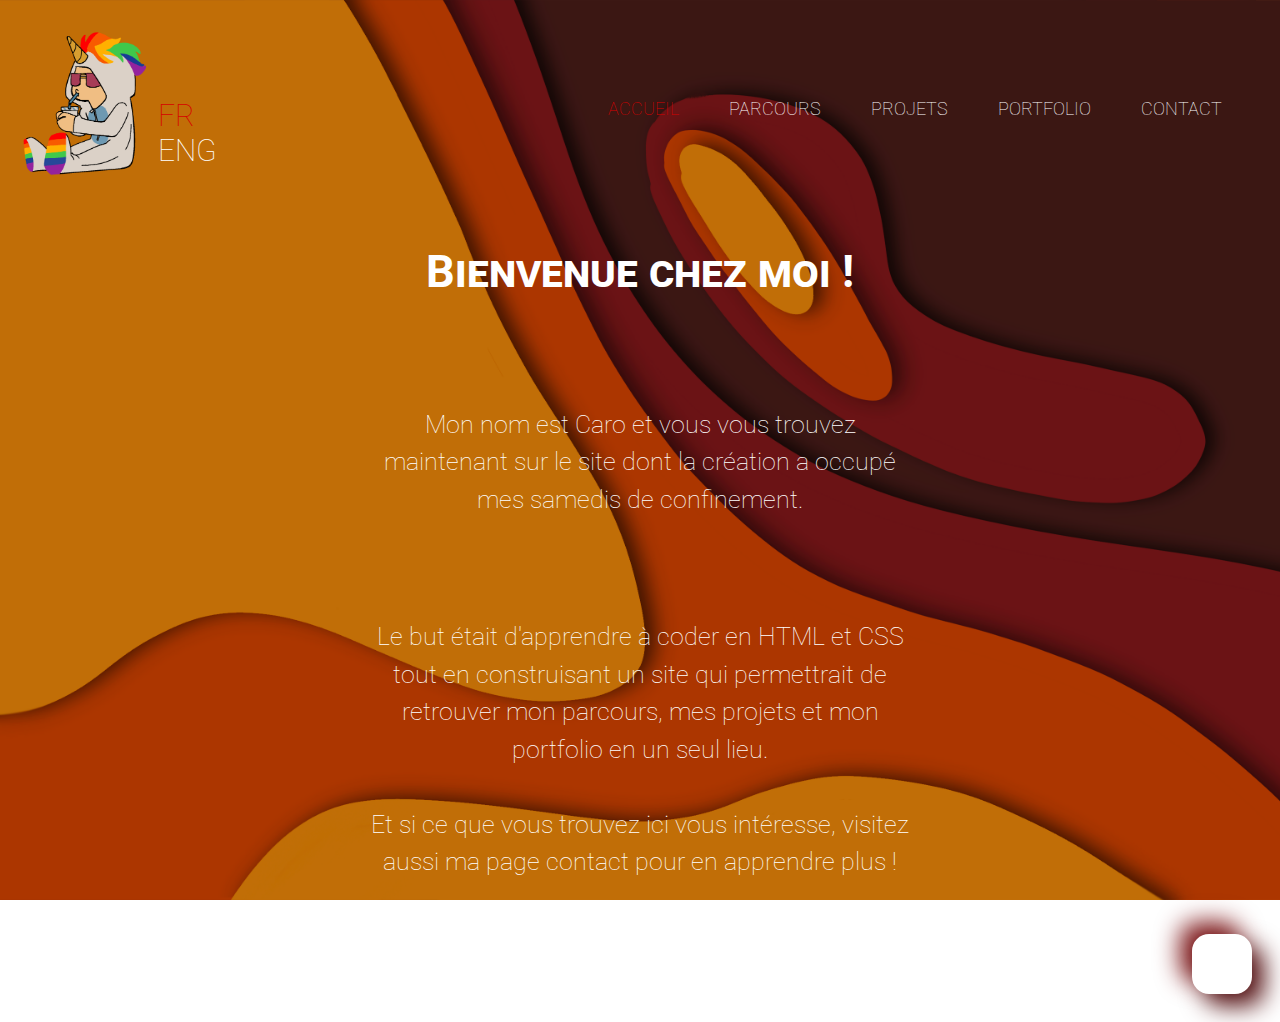
<file: index.html>
<!DOCTYPE HTML5>
<html lang="en" 0>

<head>
    <meta charset="UTF-8">
    <meta name="viewport" content="width=device-width, initial-scale=1.0">
    <meta http-equiv="X-UA-Compatible" content="ie-edge" type="text/css">
    <title>Caro Astruz</title>
</head>

<body>
    <meta http-equiv="refresh" content="0; URL=https://caroastruz.github.io/fr/home-fr.html">
</body>
</html>
</file>
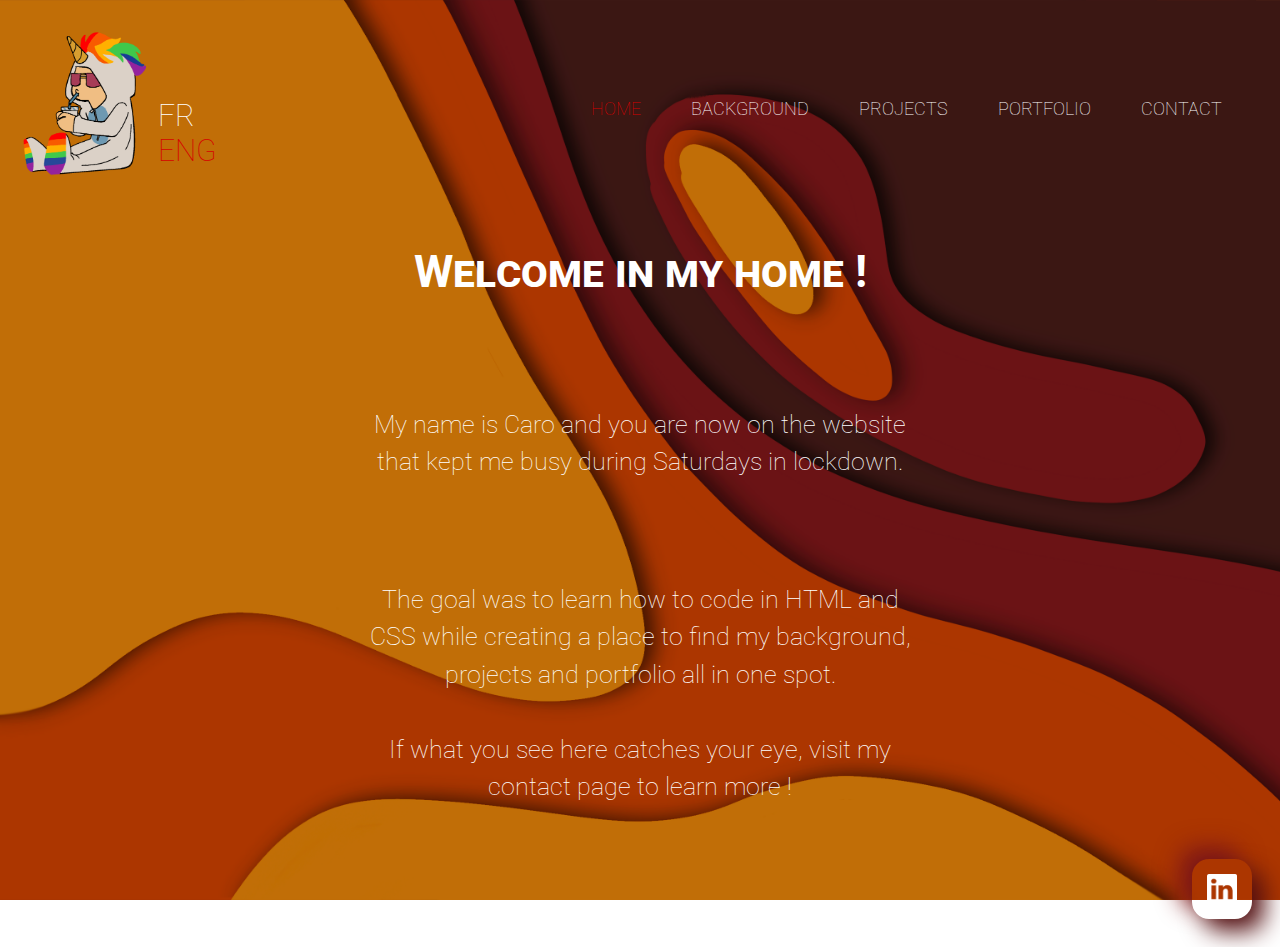
<file: en/home-en.html>
<!DOCTYPE HTML5>
<html lang="en" 0>

<head>
    <meta charset="UTF-8">
    <meta name="viewport" content="width=device-width, initial-scale=1.0">
    <meta http-equiv="X-UA-Compatible" content="ie-edge" type="text/css">
    <title>Caro Astruz</title>
    <link rel="stylesheet" href="/stylesheet.css">
    <link rel="icon" type="image/png" href="/Images/favicon-32x32.png">
    <link rel="icon" type="image/png" href="/Images/favicon-16x16.png">
    <link rel="stylesheet" href="/home.css">

</head>

<body>
    <div class="page-container">
        <div class="content-wrap">
            <header>
                <nav>
                    <div class="topnav">
                        <a class="logo" href="/en/home-en.html"><img src="/Images/sitelogo.png"></a>
                        <div class="langWrap">
                            <a href="/fr/home-fr.html" language='français'>FR</a>
                            <a href="/en/home-en.html" language='english' class="active">ENG</a>
                        </div>
                        <div class="navlinks">
                                <a href="/en/home-en.html" class="active">HOME</a>
                                <a href="/en/timeline-en.html">BACKGROUND</a>
                                <a href="/en/projects-en.html">PROJECTS</a>
                                <a href="/en/portfolio-en.html">PORTFOLIO</a>
                                <a href="/en/contact-en.html">CONTACT</a>
                        </div>
                    </div>
                </nav>
            </header>
            <header class="titles">Welcome in my home !</header>
            <div class="presentation">My name is Caro and you are now on the website that kept me busy during Saturdays
                in lockdown.
            </div>
            <p class="pitch">The goal was to learn how to code in HTML and CSS while creating a place to find my
                background, projects and portfolio all in one spot. <br>
                <br>If what you see here catches your eye, visit my contact page to learn more !
            </p>
        </div>
        <footer>
            <p>© 2020 Caro Astruz</p>
            <a class="linkedin" href="https://www.linkedin.com/in/caroline-astruz-610192111/?locale=en_US" target="_blank"></a>
        </footer>
    </div>
</body>

</html>
</file>
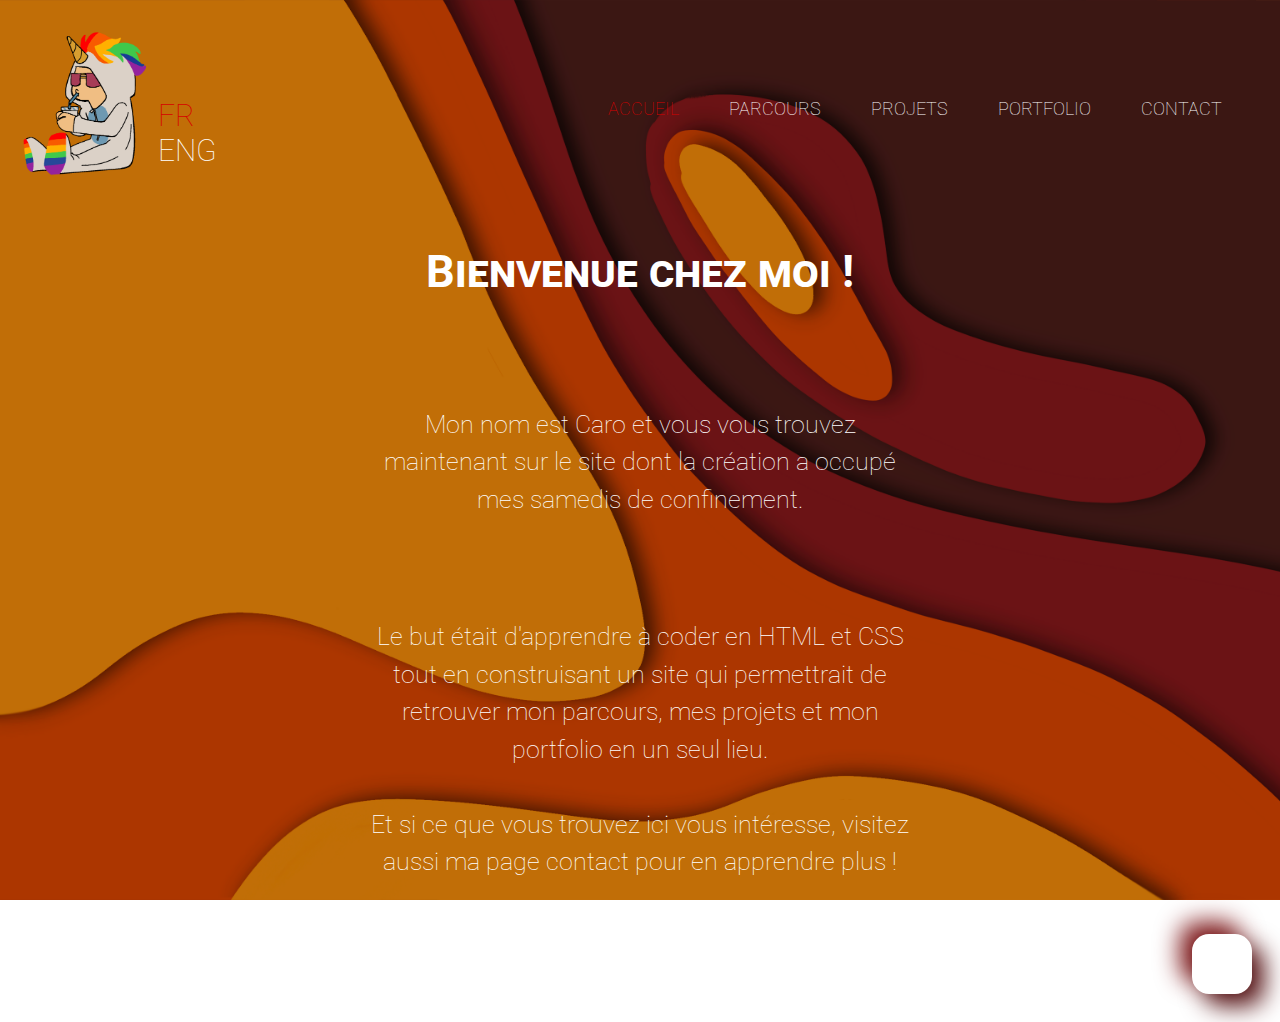
<file: fr/home-fr.html>
<!DOCTYPE HTML5>
<html lang="en" 0>

<head>
    <meta charset="UTF-8">
    <meta name="viewport" content="width=device-width, initial-scale=1.0">
    <meta http-equiv="X-UA-Compatible" content="ie-edge" type="text/css">
    <title>Caro Astruz</title>
    <link rel="stylesheet" href="/stylesheet.css">
    <link rel="icon" type="image/png" href="/Images/favicon-32x32.png">
    <link rel="icon" type="image/png" href="/Images/favicon-16x16.png">
    <link rel="stylesheet" href="/home.css">
    <script src="https://ajax.googleapis.com/ajax/libs/jquery/3.5.1/jquery.min.js"></script>
</head>

<body>
    <div class="page-container">
        <div class="content-wrap">
            <header>
                <nav>
                    <div class="topnav">
                        <a class="logo" href="/fr/home-fr.html"><img src="/Images/sitelogo.png"></a>
                        <div class="langWrap">
                            <a href="/fr/home-fr.html" language='français' class="active">FR</a>
                            <a href="/en/home-en.html" language='english'>ENG</a>
                        </div>
                        <div class="navlinks">
                            <a href="/fr/home-fr.html" class="active">ACCUEIL</a>
                            <a href="/fr/timeline-fr.html">PARCOURS</a>
                            <a href="/fr/projects-fr.html">PROJETS</a>
                            <a href="/fr/portfolio-fr.html">PORTFOLIO</a>
                            <a href="/fr/contact-fr.html">CONTACT</a>

                        </div>
                    </div>
                </nav>
            </header>
            <header class="titles">Bienvenue chez moi !</header>
            <div class="presentation">Mon nom est Caro et vous vous trouvez maintenant sur le site dont la création a
                occupé mes samedis de confinement.</div>
            <p class="pitch"> Le but était d'apprendre à coder en HTML et CSS tout en construisant un site qui
                permettrait de retrouver mon parcours, mes projets et mon portfolio en un seul lieu. <br>
                <br>Et si ce que vous trouvez ici vous intéresse, visitez aussi ma page contact pour en apprendre plus !
            </p>
        </div>
        <footer>
            <p>© 2020 Caro Astruz</p>
            <a class="linkedin" href="https://www.linkedin.com/in/caroline-astruz-610192111/" target="_blank"></a>
        </footer>
    </div>
</body>

</html>
</file>
<file: stylesheet.css>
@import url('https://fonts.googleapis.com/css2?family=Nerko+One&family=Roboto:ital,wght@0,100;0,300;0,400;0,500;0,700;0,900;1,100;1,300;1,400;1,500;1,700;1,900&display=swap');
body {
  background-image: url(/Images/bgwebsite.png);
  background-repeat: no-repeat;
  background-size: cover;
  background-attachment: fixed;
  font-family: 'Roboto';
  font-weight: lighter;
  color: white;
}

.page-container {
  position: relative;
  min-height: 100vh;
}

.content-wrap {
  padding-bottom: 5.2rem;
}

@font-face {
  font-family: MyFont;
  src: url(/images/adam.otf);
}

.topnav {
  position: relative;
  display: flex;
  flex-direction: row;
  list-style-type: none;
  width: 100%;
  height: 180px;
}

a.logo {
  width: 150px;
  height: 150px;
  margin-top: 20;
}

a.logo img {
  max-height: 100%;
}

.nav_button {
  display: none;
  position: absolute;
  right: 0;
  top: 1;
}

.langWrap {
  display: flex;
  flex-direction: column;
  float: left;
  position: relative;
  top: 50%;
}

.navlinks {
  position: absolute;
  right: 0;
  top: 50%;
  display: flex;
  flex-direction: row;
}

.navlinks ul {
  display: flex;
}

.navlinks li {
  list-style: none;
}

.navlinks a {
  padding-right: 50;
  font-size: 18;
}

a.active {
  color: rgb(214, 0, 0);
}

.gridrow {
  padding-top: 50;
  max-width: 100%;
}

.gridrow>.column4, .column3, .column2 {
  float: left;
  padding: 8;
}

.gridrow>.column4 {
  width: 25%;
}

.gridrow>.column3 {
  width: 33%;
}

.gridrow>.column2 {
  width: 50%;
}

.gridrow:after {
  content: "";
  display: table;
  clear: both;
}

.sample {
  background: rgb(0, 0, 0);
  box-shadow: 8px 8px 12px rgba(0, 0, 0, 0.705);
  padding: 8px;
  text-align: center;
  border-radius: 10px;
}

.sample img {
  max-width: 80%;
  margin-top: 20;
}

.sample h1 {
  font-size: 18;
}

a {
  text-decoration: none;
  color: white;
  font-size: 30px;
}

a.contact {
  font-size: 25;
  text-decoration: underline;
}
footer {
  width: 100%;
  position: absolute;
  bottom: 0;
  height: 5.2rem;
  display: flex;
  margin-top: 200;
}

footer p {
  display: inline-block;
  align-self: flex-end;
}

a.linkedin {
  width: 100%;
  position: inherit;
  right: 0;
  bottom: 0;
  margin: 20;
  height: 60px;
  width: 60px;
  border-radius: 17px;
  background: linear-gradient(145deg, #6f1416, #5e1113);
  box-shadow: 12px 12px 24px #520f11, -12px -12px 24px #7e1719;
  background-image: url(/Images/linkedinlogo.png);
  background-size: 30px;
  background-position: center;
  background-repeat: no-repeat;
}

a.linkedin:hover {
  background: #681315;
  box-shadow: inset 12px 12px 41px #460d0e, inset -12px -12px 41px #8a191c;
  background-image: url(/Images/linkedinlogo.png);
  background-size: 30px;
  background-position: center;
  background-repeat: no-repeat;
}

/* Responsive layout - makes a two column-layout instead of four columns
Changes size of the column according to screen size. */

@media screen and (max-width: 900px) {
  .column {
    width: 50%;
  }
  .gridrow>.column4 {
    width: 50%;
  }
  .gridrow>.column3 {
    width: 50%;
  }
  .gridrow>.column2 {
    width: 100%;
  }
}

/* Responsive layout - makes the two columns stack on top of each other instead of next to each other */

@media screen and (max-width: 600px) {
  .column {
    width: 100%;
  }
}
</file>
<file: home.css>
.titles, .presentation, .pitch, .funfact {
    max-width: 550px;
    margin: auto;
    padding: 50;
    text-align: center;
    line-height: 1.5;
}

.titles {
    font-weight: bold;
    font-size: 45;
    font-variant: small-caps;
}

.presentation, .pitch {
    font-size: 25;
}

.funfact {
    padding-top: 100px;
}
</file>
